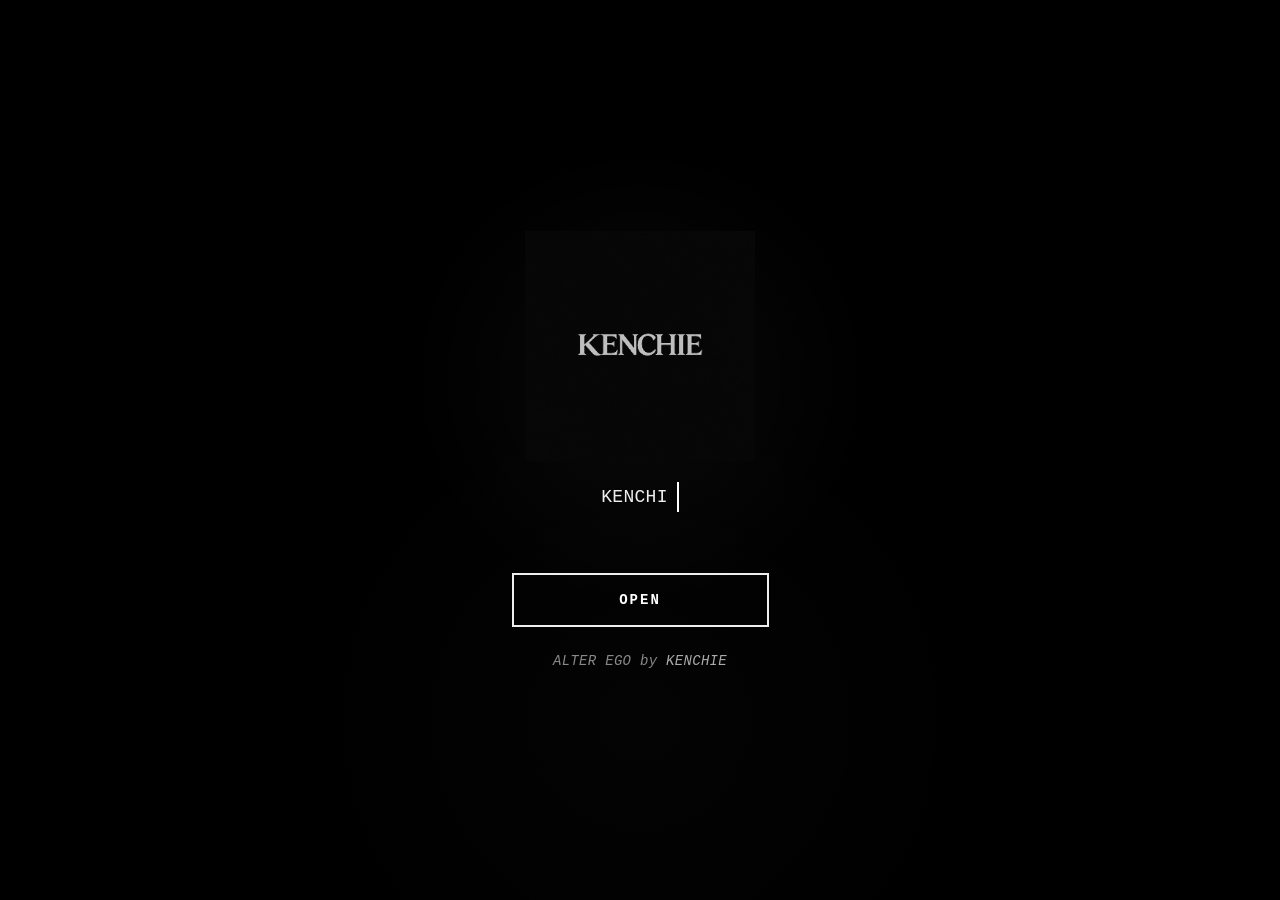
<file: index.html>
<!DOCTYPE html>
<html lang="en">
<head>
    <meta charset="UTF-8">
    <meta name="viewport" content="width=device-width, initial-scale=1.0">
    <title>KENCHIE AND FRIENDS</title>
    <link rel="stylesheet" href="style.css">
</head>
<body>

    <main class="intro">
        <div class="logo-wrap">
            <img src="BBG/LOGOKENCHIE.png" alt="COF Logo" class="logo">
        </div>

        <div class="typing-area">
            <span id="typing"></span><span class="cursor"></span>
        </div>

        <button id="proceedBtn" class="proceed">
            <span>OPEN</span>
        </button>

        <p class="credit">ALTER EGO by <span>KENCHIE</span></p>
    </main>

    <div id="transition" class="transition"></div>

    <script src="script.js"></script>
</body>
</html>
</file>
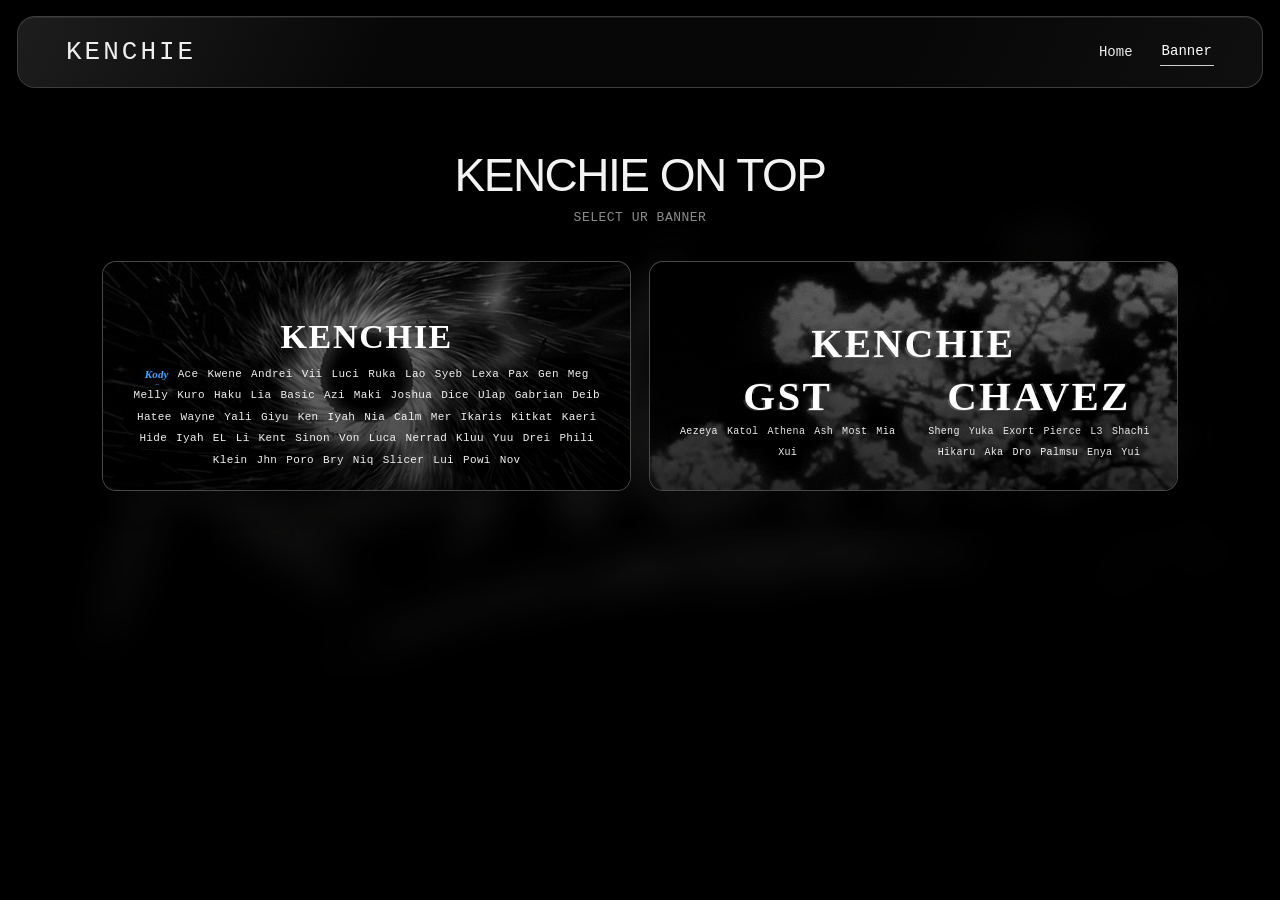
<file: banner.html>
<!DOCTYPE html>
<html lang="en">
<head>
    <meta charset="UTF-8">
    <meta name="viewport" content="width=device-width, initial-scale=1.0">
    <title>Members — KENCHIE</title>
    <link rel="stylesheet" href="banner.css">
</head>
<body>
    <div class="backdrop" aria-hidden="true"></div>
    <div class="member-backdrop" aria-hidden="true"></div>
    <div class="vignette" aria-hidden="true"></div>

    <nav class="nav">
        <a class="brand" href="home.html">KENCHIE</a>
        <div class="links">
            <a href="home.html">Home</a>
            <a class="active" href="banner.html">Banner</a>
        </div>
    </nav>

    <audio id="kenchieMusic" preload="auto" loop></audio>

    <main>
        <header class="page-heading">
            <h1>KENCHIE ON TOP</h1>
            <p>SELECT UR BANNER</p>
        </header>

        <section class="member-grid" aria-label="Members">
            <article class="member-card">
                <div class="member-thumb" aria-hidden="true"></div>
                <div class="member-bg" style="background-image:url('BACKGROUND GIF OF MEMBERS/card1.gif')"></div>
                <div class="member-overlay"></div>
                <div class="member-content">
                    <h2 class="kenchie-title" data-text="KENCHIE">KENCHIE</h2>
                    <div class="member-names" aria-label="KENCHIE members">
                        <span class="kody-name">Kody</span><span>Ace</span><span>Kwene</span><span>Andrei</span><span>Vii</span><span>Luci</span><span>Ruka</span><span>Lao</span><span>Syeb</span><span>Lexa</span><span>Pax</span><span>Gen</span><span>Meg</span><span>Melly</span><span>Kuro</span><span>Haku</span><span>Lia</span><span>Basic</span><span>Azi</span><span>Maki</span><span>Joshua</span><span>Dice</span><span>Ulap</span><span>Gabrian</span><span>Deib</span><span>Hatee</span><span>Wayne</span><span>Yali</span><span>Giyu</span><span>Ken</span><span>Iyah</span><span>Nia</span><span>Calm</span><span>Mer</span><span>Ikaris</span><span>Kitkat</span><span>Kaeri</span><span>Hide</span><span>Iyah</span><span>EL</span><span>Li</span><span>Kent</span><span>Sinon</span><span>Von</span><span>Luca</span><span>Nerrad</span><span>Kluu</span><span>Yuu</span><span>Drei</span><span>Phili</span><span>Klein</span><span>Jhn </span><span>Poro</span><span>Bry</span><span>Niq</span><span>Slicer</span><span>Lui</span><span>Powi</span><span>Nov</span>
                    </div>
                </div>
            </article>

            <article class="member-card member-card-chavez">
                <div class="member-thumb" aria-hidden="true"></div>
                <div class="member-bg" style="background-image:url('BACKGROUND GIF OF MEMBERS/card2.gif')"></div>
                <div class="member-overlay"></div>
                <div class="member-content dual-group-content">
                    <h2 class="card-two-title" data-text="KENCHIE">KENCHIE</h2>
                    <div class="group-row">
                        <div class="name-group">
                            <h3 class="group-title" data-text="GST">GST</h3>
                            <div class="member-names" aria-label="GST members">
                                <span>Aezeya</span><span>Katol</span><span>Athena</span><span>Ash</span><span>Most</span><span>Mia</span><span>Xui</span>
                            </div>
                        </div>
                        <div class="name-group chavez-group">
                            <h3 class="group-title" data-text="CHAVEZ">CHAVEZ</h3>
                            <div class="member-names" aria-label="CHAVEZ members">
                                <span>Sheng</span><span>Yuka</span><span>Exort</span><span>Pierce</span><span>L3</span><span>Shachi</span><span>Hikaru</span><span>Aka</span><span>Dro</span><span>Palmsu</span><span>Enya</span><span>Yui</span>
                            </div>
                        </div>
                    </div>
                </div>
            </article>
        </section>
    </main>

    <script>
        const memberBackdrop = document.querySelector(".member-backdrop");
        const cards = document.querySelectorAll(".member-card");

        document.addEventListener("keydown", (event) => {
            if (event.key === "Escape") {
                cards.forEach(card => card.classList.remove("open"));
                document.body.classList.remove("member-open");
                memberBackdrop.classList.remove("visible");
                const music = document.getElementById('kenchieMusic');
                music.pause();
                music.currentTime = 0;
            }
        });

        cards.forEach(card => {
            const bg = card.querySelector(".member-bg");
            const bgImage = bg ? bg.style.backgroundImage : "";

            card.addEventListener("mouseenter", () => {
                document.body.classList.add("member-open");
                memberBackdrop.style.backgroundImage = bgImage;
                memberBackdrop.classList.add("visible");
                card.classList.add("open");

                const music = document.getElementById('kenchieMusic');
                music.src = card.classList.contains('member-card-chavez') ? 'MUSICS/card2.mp3' : 'MUSICS/card1.mp3';
                music.currentTime = 0;
                music.play().catch(() => {});
            });

            card.addEventListener("mouseleave", () => {
                card.classList.remove("open");
                memberBackdrop.classList.remove("visible");
                document.body.classList.remove("member-open");
                const music = document.getElementById('kenchieMusic');
                music.pause();
                music.currentTime = 0;
            });
        });
    </script>
</body>
</html>
</file>
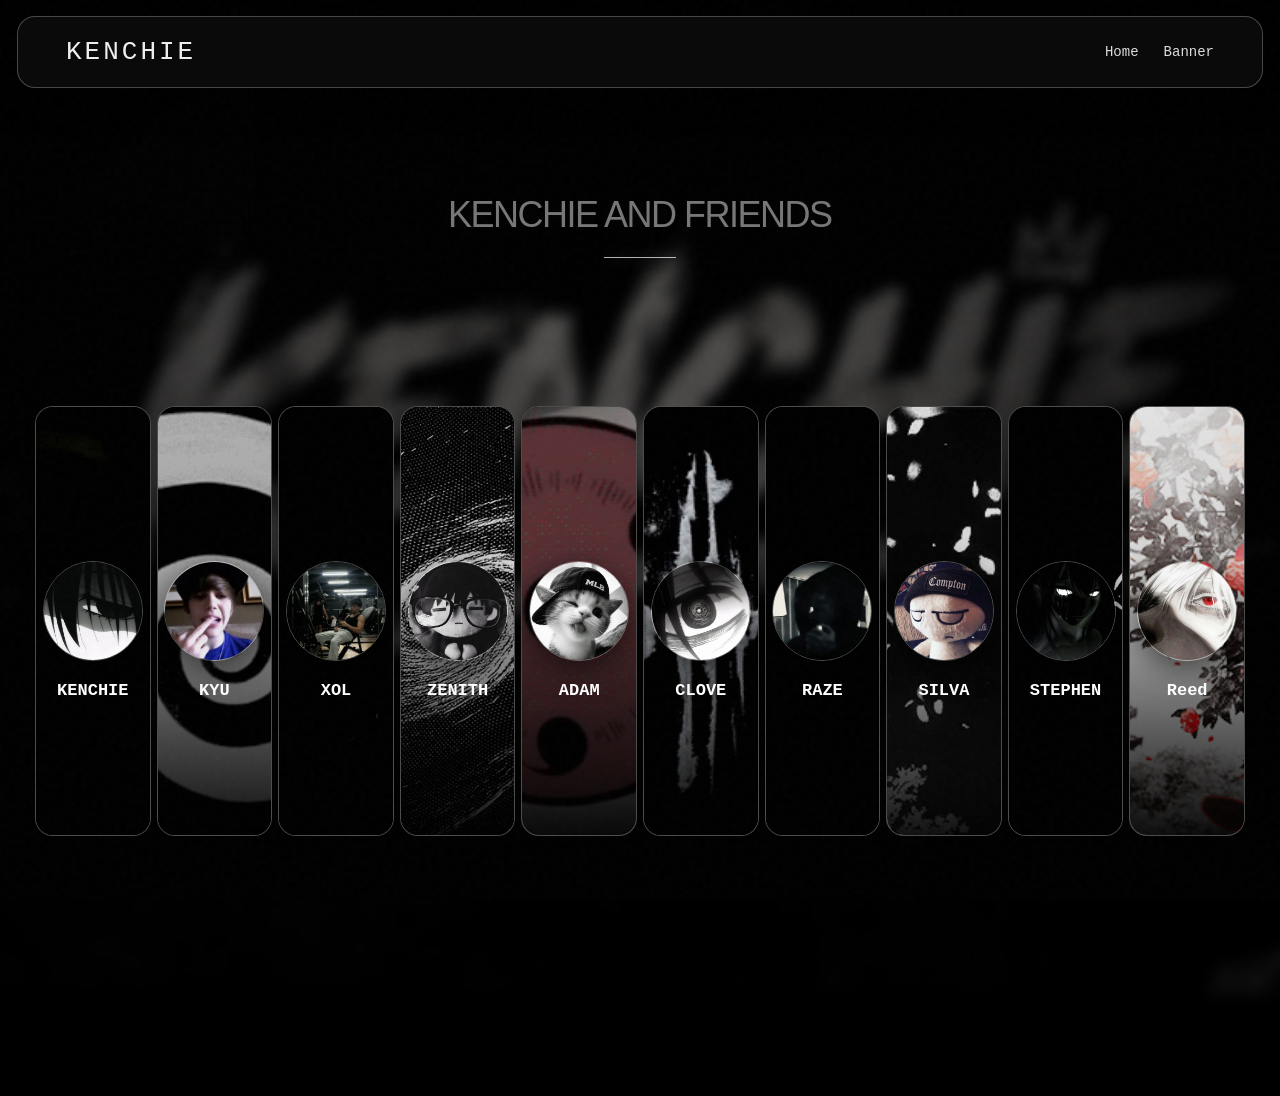
<file: home.html>
<!DOCTYPE html>
<html lang="en">
<head>
    <meta charset="UTF-8">
    <meta name="viewport" content="width=device-width, initial-scale=1.0">
    <title>KENCHIE AND FRIENDS</title>
    <link rel="stylesheet" href="home.css">
</head>
<body>
    <div class="page-photo" aria-hidden="true"></div>
    <div class="page-bg" aria-hidden="true"></div>
    <div class="bg-vignette" aria-hidden="true"></div>
    <div class="noise" aria-hidden="true"></div>

    <nav class="nav">
        <div class="brand">KENCHIE</div>
        <div class="links">
            <a href="home.html">Home</a>
            <a href="banner.html">Banner</a>
        </div>
    </nav>

    <main id="members">
        <h1>KENCHIE AND FRIENDS</h1>

        <section class="members" aria-label="COF members">
            <article class="member-card" data-member="KENCHIE" data-handle="@kenchie" data-status="No Current Activity" data-bio="Destiny of Calling" data-bg="BACKGROUND GIF OF MEMBERS/KENCHIE.GIF" data-music="MUSICS/KENCHIE_SONG.mp3">
                <div class="card-image" style="background-image:url('BACKGROUND GIF OF MEMBERS/KENCHIE.GIF')"></div>
                <div class="card-shade"></div>
                <img class="avatar" src="PFP OF MEMBERS/KENCHIE_PFP.jpg" alt="Kenchie">
                <div class="member-info"><h2>KENCHIE</h2><p>@.kn_c</p><small>No Current Activity</small></div>
                <div class="member-description">
                    <span class="description-label">DESCRIPTION</span>
                    <p>Destiny of Calling</p>
                </div>
            </article>

            <article class="member-card" data-member="KYU" data-handle="@kyu" data-status="No Current Activity" data-bio="Loves Mavie" data-bg="BACKGROUND GIF OF MEMBERS/KYU.GIF" data-music="MUSICS/KYU_SONG.mp3">
                <div class="card-image" style="background-image:url('BACKGROUND GIF OF MEMBERS/KYU.GIF')"></div>
                <div class="card-shade"></div>
                <img class="avatar" src="PFP OF MEMBERS/KYU_PFP.jpg" alt="Kyu">
                <div class="member-info"><h2>KYU</h2><p>@k1.mv</p><small>No Current Activity</small></div>
                <div class="member-description">
                    <span class="description-label">DESCRIPTION</span>
                    <p>Loves Mavie</p>
                </div>
            </article>

            <article class="member-card" data-member="XOL" data-handle="@xol" data-status="No Current Activity" data-bio="A member of the COF circle." data-bg="BACKGROUND GIF OF MEMBERS/XOL_GIF.gif" data-music="MUSICS/XOL_SONG.mp3">
                <div class="card-image" style="background-image:url('BACKGROUND GIF OF MEMBERS/XOL_GIF.gif')"></div>
                <div class="card-shade"></div>
                <img class="avatar" src="PFP OF MEMBERS/XOL_PFP.jpg" alt="Xol">
                <div class="member-info"><h2>XOL</h2><p>@xol</p><small>No Current Activity</small></div>
                <div class="member-description">
                    <span class="description-label">DESCRIPTION</span>
                    <p>Menace on society</p>
                </div>
            </article>

            <article class="member-card" data-member="ZENITH" data-handle="@zenith" data-status="No Current Activity" data-bio="pussy so tight" data-bg="BACKGROUND GIF OF MEMBERS/ZENITH_GIF.gif" data-music="MUSICS/ZENITH_SONG.mp3">
                <div class="card-image" style="background-image:url('BACKGROUND GIF OF MEMBERS/ZENITH_GIF.gif')"></div>
                <div class="card-shade"></div>
                <img class="avatar" src="PFP OF MEMBERS/ZENITH_PFP.jpg" alt="Zenith">
                <div class="member-info"><h2>ZENITH</h2><p>@zenith</p><small>No Current Activity</small></div>
                <div class="member-description">
                    <span class="description-label">DESCRIPTION</span>
                    <p>PRO PLAYER</p>
                </div>
            </article>

            <article class="member-card" data-member="ADAM" data-handle="@adam" data-status="No Current Activity" data-bio="A member of the COF circle." data-bg="BACKGROUND GIF OF MEMBERS/ADAM.GIF" data-music="MUSICS/ADAM_SONG.mp3">
                <div class="card-image" style="background-image:url('BACKGROUND GIF OF MEMBERS/ADAM.GIF')"></div>
                <div class="card-shade"></div>
                <img class="avatar" src="PFP OF MEMBERS/ADAM_PFP.jpg" alt="Adam">
                <div class="member-info"><h2>ADAM</h2><p>@adam</p><small>No Current Activity</small></div>
                <div class="member-description">
                    <span class="description-label">DESCRIPTION</span>
                    <p>Porsche GT3rs</p>
                </div>
            </article>

            <article class="member-card" data-member="CLOVE" data-handle="@clove" data-status="No Current Activity" data-bio="A member of the COF circle." data-bg="BACKGROUND GIF OF MEMBERS/CLOVE_GIF.gif" data-music="MUSICS/CLOVE_SONG.mp3">
                <div class="card-image" style="background-image:url('BACKGROUND GIF OF MEMBERS/CLOVE_GIF.gif')"></div>
                <div class="card-shade"></div>
                <img class="avatar" src="PFP OF MEMBERS/CLOVE_PFP.jpg" alt="Clove">
                <div class="member-info"><h2>CLOVE</h2><p>@clove</p><small>No Current Activity</small></div>
                <div class="member-description">
                    <span class="description-label">DESCRIPTION</span>
                    <p>x6 TOP 1 GARENA</p>
                </div>
            </article>

            <article class="member-card" data-member="RAZE" data-handle="@raze" data-status="No Current Activity" data-bio="A member of the COF circle." data-bg="BACKGROUND GIF OF MEMBERS/RAZE_GIF.gif" data-music="MUSICS/RAZE_SONG.mp3">
                <div class="card-image" style="background-image:url('BACKGROUND GIF OF MEMBERS/RAZE_GIF.gif')"></div>
                <div class="card-shade"></div>
                <img class="avatar" src="PFP OF MEMBERS/RAZE_PFP.jpg" alt="Raze">
                <div class="member-info"><h2>RAZE</h2><p>@raze</p><small>No Current Activity</small></div>
                <div class="member-description">
                    <span class="description-label">DESCRIPTION</span>
                    <p>OG POR VIDA</p>
                </div>
            </article>

            <article class="member-card" data-member="SILVA" data-handle="@silva" data-status="No Current Activity" data-bio="A member of the COF circle." data-bg="BACKGROUND GIF OF MEMBERS/SILVA.GIF" data-music="MUSICS/SILVA_SONG.mp3">
                <div class="card-image" style="background-image:url('BACKGROUND GIF OF MEMBERS/SILVA.GIF')"></div>
                <div class="card-shade"></div>
                <img class="avatar" src="PFP OF MEMBERS/SILVA_PFP.jpg" alt="Silva">
                <div class="member-info"><h2>SILVA</h2><p>@silva</p><small>No Current Activity</small></div>
                <div class="member-description">
                    <span class="description-label">DESCRIPTION</span>
                    <p>CODM PROPHECY</p>
                </div>
            </article>

            <article class="member-card" data-member="STEPHEN" data-handle="@stephen" data-status="No Current Activity" data-bio="A member of the COF circle." data-bg="BACKGROUND GIF OF MEMBERS/STEPHEN_GIF.gif" data-music="MUSICS/STEPEHEN_SONG.mp3">
                <div class="card-image" style="background-image:url('BACKGROUND GIF OF MEMBERS/STEPHEN_GIF.gif')"></div>
                <div class="card-shade"></div>
                <img class="avatar" src="PFP OF MEMBERS/STEPHEN_PFP.jpg" alt="Stephen">
                <div class="member-info"><h2>STEPHEN</h2><p>@stephen</p><small>No Current Activity</small></div>
                <div class="member-description">
                    <span class="description-label">DESCRIPTION</span>
                    <p>ROBLOX INDEPENDENT</p>
                </div>
            </article>

            <article class="member-card" data-member="Reed" data-handle="@reed" data-status="No Current Activity" data-bio="Destiny of Calling" data-bg="BACKGROUND GIF OF MEMBERS/REED_GIF.gif" data-music="MUSICS/REED_SONG.mp3">
                <div class="card-image" style="background-image:url('BACKGROUND GIF OF MEMBERS/REED_GIF.gif')"></div>
                <div class="card-shade"></div>
                <img class="avatar" src="PFP OF MEMBERS/REED_PFP.jpg" alt="Reed">
                <div class="member-info"><h2>Reed</h2><p>@reed</p><small>No Current Activity</small></div>
                <div class="member-description">
                    <span class="description-label">DESCRIPTION</span>
                    <p>GST</p>
                </div>
            </article>

        </section>
    </main>

    <script src="home.js"></script>
</body>
</html>
</file>
<file: style.css>
* {
    margin: 0;
    padding: 0;
    box-sizing: border-box;
}

html,
body {
    width: 100%;
    height: 100%;
    overflow: hidden;
}

body {
    background: #000;
    color: #fff;
    font-family: "Courier New", Courier, monospace;
}

.intro {
    width: 100%;
    height: 100vh;
    min-height: 650px;
    display: flex;
    flex-direction: column;
    align-items: center;
    justify-content: center;
    position: relative;
    isolation: isolate;
    overflow: hidden;
    background: #000;
}

.intro::before {
    content: "";
    position: absolute;
    inset: 0;
    background:
        radial-gradient(circle at 50% 42%, rgba(255,255,255,.035), transparent 28%),
        radial-gradient(circle at 50% 80%, rgba(255,255,255,.015), transparent 35%);
    pointer-events: none;
    z-index: -1;
}

.logo-wrap {
    width: 260px;
    height: 230px;
    display: flex;
    align-items: center;
    justify-content: center;
    margin-bottom: 12px;
}

.logo {
    max-width: 100%;
    max-height: 100%;
    object-fit: contain;
    filter: grayscale(100%);
    transition: transform .5s ease, filter .5s ease;
}

.logo:hover {
    transform: scale(1.025);
    filter: grayscale(0%);
}

.typing-area {
    height: 48px;
    display: flex;
    align-items: center;
    justify-content: center;
    font-size: 18px;
    letter-spacing: .3px;
    color: #eee;
}

.cursor {
    width: 2px;
    height: 30px;
    margin-left: 9px;
    background: #fff;
    animation: blink .75s steps(1) infinite;
}

@keyframes blink {
    50% {
        opacity: 0;
    }
}

.proceed {
    margin-top: 52px;
    width: 257px;
    height: 54px;
    border: 2px solid #eee;
    background: transparent;
    color: #fff;
    font-family: "Courier New", Courier, monospace;
    font-size: 14px;
    font-weight: 700;
    letter-spacing: 2px;
    cursor: pointer;
    position: relative;
    overflow: hidden;
    transition: color .3s ease, transform .2s ease;
}

.proceed::before {
    content: "";
    position: absolute;
    inset: 0;
    background: #fff;
    transform: translateY(100%);
    transition: transform .3s ease;
    z-index: -1;
}

.proceed:hover {
    color: #000;
}

.proceed:hover::before {
    transform: translateY(0);
}

.proceed:active {
    transform: scale(.97);
}

.credit {
    margin-top: 26px;
    color: #888;
    font-size: 14px;
    font-style: italic;
    letter-spacing: .3px;
}

.credit span {
    color: #aaa;
}

.transition {
    position: fixed;
    inset: 0;
    background: #000;
    z-index: 100;
    pointer-events: none;
    transform: translateY(100%);
    transition: transform .65s cubic-bezier(.77,0,.18,1);
}

.transition.active {
    transform: translateY(0);
}

@media (max-height: 700px) {
    .logo-wrap {
        width: 220px;
        height: 190px;
    }

    .proceed {
        margin-top: 30px;
    }
}
</file>
<file: banner.css>
* { box-sizing: border-box; margin: 0; padding: 0; }

html, body {
    min-height: 100%;
    background: #050505;
    color: #f3f3f3;
    font-family: "Courier New", monospace;
}

body {
    min-height: 100vh;
    overflow-x: hidden;
    position: relative;
}

.backdrop {
    position: fixed;
    inset: -5%;
    z-index: 0;
    background: url("BACKGROUNDKENCHIE.jpg") center / cover no-repeat;
    filter: blur(16px) brightness(.22) saturate(.55);
    transform: scale(1.08);
}

.member-backdrop {
    position: fixed;
    inset: 0;
    z-index: 1;
    pointer-events: none;
    opacity: 0;
    background-position: center;
    background-size: cover;
    background-repeat: no-repeat;
    filter: brightness(.45) saturate(.8);
    transform: scale(1.025);
    transition: opacity .55s cubic-bezier(.22,.61,.36,1), transform .8s cubic-bezier(.22,.61,.36,1), filter .7s ease;
}

.member-backdrop::after {
    content: "";
    position: absolute;
    inset: 0;
    background: linear-gradient(180deg, rgba(0,0,0,.38), rgba(0,0,0,.58));
}

.member-backdrop.visible {
    opacity: 1;
    transform: scale(1);
    filter: brightness(.5) saturate(.86);
}

.vignette {
    position: fixed;
    inset: 0;
    z-index: 2;
    pointer-events: none;
    background: radial-gradient(circle at center, rgba(0,0,0,.10), rgba(0,0,0,.72) 86%);
    transition: opacity .45s ease;
}

body.member-open .backdrop {
    opacity: 0;
    transition: opacity .45s ease;
}

body.member-open .vignette {
    background: radial-gradient(circle at center, rgba(0,0,0,.05), rgba(0,0,0,.58) 88%);
}

.nav {
    position: fixed;
    z-index: 1100;
    top: 16px;
    left: 17px;
    right: 17px;
    height: 72px;
    padding: 0 48px;
    display: flex;
    align-items: center;
    justify-content: space-between;
    border: 1px solid rgba(255,255,255,.22);
    border-radius: 18px;
    background: rgba(16,16,16,.48);
    backdrop-filter: blur(18px) saturate(125%);
    -webkit-backdrop-filter: blur(18px) saturate(125%);
    box-shadow: inset 0 1px 0 rgba(255,255,255,.08), 0 12px 38px rgba(0,0,0,.38);
}

.nav::after {
    content: "";
    position: absolute;
    inset: 0;
    border-radius: inherit;
    pointer-events: none;
    background: linear-gradient(115deg, rgba(255,255,255,.09), transparent 30%, transparent 70%, rgba(255,255,255,.035));
}

.brand, .links a { color: #eee; text-decoration: none; }
.brand { font-size: 26px; letter-spacing: 3px; position: relative; z-index: 1; }
.links { display: flex; gap: 25px; position: relative; z-index: 1; }
.links a {
    position: relative;
    font-size: 14px;
    padding: 10px 2px;
    transition: color .25s ease, transform .25s ease, opacity .25s ease;
}
.links a::after {
    content: "";
    position: absolute;
    left: 0;
    right: 0;
    bottom: 3px;
    height: 1px;
    transform: scaleX(0);
    transform-origin: center;
    background: rgba(255,255,255,.8);
    transition: transform .25s ease;
}
.links a:hover, .links a.active { color: #fff; transform: translateY(-1px); }
.links a:hover::after, .links a.active::after { transform: scaleX(1); }


/* KENCHIE opened-card content */
.member-content {
    position: absolute;
    left: 28px;
    right: 28px;
    bottom: 22px;
    z-index: 5;
    text-align: center;
}

.kenchie-title {
    color: #fff;
    font-family: Georgia, "Times New Roman", serif;
    font-size: 34px;
    font-weight: 800;
    letter-spacing: .05em;
    line-height: 1;
    text-shadow: 0 5px 22px rgba(0,0,0,.85);
}

.member-names {
    display: flex;
    flex-wrap: wrap;
    justify-content: center;
    align-items: center;
    gap: 5px 9px;
    margin-top: 12px;
    color: rgba(255,255,255,.94);
    font-size: 11px;
    line-height: 1.5;
    letter-spacing: .03em;
    text-shadow: 0 2px 14px rgba(0,0,0,.95);
}

.member-names span {
    white-space: nowrap;
}

/* Banner 1: highlight KODY in blue. */
.kody-name {
    position: relative;
    display: inline-block;
    color: #4da3ff;
    font-family: Georgia, "Times New Roman", serif;
    font-weight: 700;
    font-style: italic;
    letter-spacing: .015em;
    text-shadow: 0 0 8px rgba(45,145,255,.30), 0 2px 10px rgba(0,0,0,.9);
    transition: transform .35s cubic-bezier(.2,.8,.2,1), color .35s ease, text-shadow .35s ease;
}

/* Subtle premium shine — smooth and casual, not typewriter-like. */
.kody-name::after {
    content: "";
    position: absolute;
    left: 8%;
    right: 8%;
    bottom: -3px;
    height: 1px;
    background: linear-gradient(90deg, transparent, rgba(77,163,255,.9), transparent);
    transform: scaleX(.35);
    opacity: .55;
    transition: transform .4s cubic-bezier(.2,.8,.2,1), opacity .4s ease;
}

.member-card:hover .kody-name {
    color: #72b8ff;
    transform: translateY(-1px);
    text-shadow: 0 0 12px rgba(45,145,255,.45), 0 3px 14px rgba(0,0,0,.95);
}

.member-card:hover .kody-name::after {
    transform: scaleX(1);
    opacity: .9;
}

@media (prefers-reduced-motion: no-preference) {
    .kody-name {
        animation: kody-float 3.8s ease-in-out infinite;
    }

    @keyframes kody-float {
        0%, 100% { transform: translateY(0); }
        50% { transform: translateY(-1px); }
    }
}

.member-card.open .kody-name {
    color: #69b3ff;
    text-shadow: 0 0 14px rgba(45,145,255,.48), 0 4px 18px rgba(0,0,0,.96);
}

.member-card.open .kody-name::after {
    transform: scaleX(1);
    opacity: .85;
}

.member-name {
    position: absolute;
    left: 50%;
    bottom: 22px;
    transform: translateX(-50%);
    z-index: 5;
    color: #fff;
    font-family: Georgia, "Times New Roman", serif;
    font-size: 34px;
    font-weight: 800;
    letter-spacing: .05em;
    text-shadow: 0 5px 22px rgba(0,0,0,.85);
}

.member-overlay {
    position: absolute;
    inset: 0;
    z-index: 2;
    background: linear-gradient(to bottom, rgba(0,0,0,.04), rgba(0,0,0,.58));
    pointer-events: none;
}


#kenchieMusic {
    display: none;
}

main {
    position: relative;
    z-index: 5;
    width: min(1120px, calc(100% - 44px));
    margin: 0 auto;
    padding: 148px 0 80px;
}

.page-heading {
    text-align: center;
    margin-bottom: 36px;
}
.page-heading h1 {
    font-family: Arial, sans-serif;
    font-size: clamp(30px, 4vw, 46px);
    font-weight: 500;
    letter-spacing: -1.5px;
    margin-bottom: 8px;
}
.page-heading p {
    color: rgba(255,255,255,.55);
    font-size: 13px;
    letter-spacing: .5px;
}

.member-grid {
    display: grid;
    grid-template-columns: repeat(2, minmax(0, 1fr));
    gap: 18px;
    align-items: center;
}

.member-card {
    position: relative;
    height: 260px;
    overflow: hidden;
    border: 1px solid rgba(255,255,255,.26);
    border-radius: 14px;
    background: #0a0a0a;
    box-shadow: 0 10px 28px rgba(0,0,0,.3), inset 0 1px 0 rgba(255,255,255,.07);
    isolation: isolate;
    transition: transform .45s cubic-bezier(.2,.8,.2,1), border-color .3s ease, box-shadow .45s ease, opacity .3s ease;
}

/* Hovering a member opens a smaller, smoother focused profile view. */
.member-card {
    transition:
        top .75s cubic-bezier(.16,1,.3,1),
        left .75s cubic-bezier(.16,1,.3,1),
        width .75s cubic-bezier(.16,1,.3,1),
        height .75s cubic-bezier(.16,1,.3,1),
        border-radius .65s cubic-bezier(.16,1,.3,1),
        border-color .5s ease,
        box-shadow .75s cubic-bezier(.16,1,.3,1),
        opacity .55s ease;
}

.member-bg {
    background-size: cover;
    background-position: center;
    transition: opacity .55s cubic-bezier(.22,.61,.36,1), transform .8s cubic-bezier(.22,.61,.36,1);
}

.member-thumb {
    position: absolute;
    inset: 0;
    z-index: 0;
    background-position: center;
    background-size: cover;
    background-repeat: no-repeat;
    filter: brightness(.62) saturate(.85);
    transition: opacity .45s cubic-bezier(.22,.61,.36,1), transform .65s cubic-bezier(.22,.61,.36,1);
}

/* Each card uses its own animated GIF as its thumbnail. */
.member-card:not(.member-card-chavez) .member-thumb {
    background-image: url("BACKGROUND GIF OF MEMBERS/card1.gif");
}

.member-card.member-card-chavez .member-thumb {
    background-image: url("BACKGROUND GIF OF MEMBERS/card2.gif");
}

.member-card.open .member-thumb {
    opacity: 0;
    transform: scale(1.04);
}

.member-card.open {
    position: fixed;
    z-index: 1000;
    top: 86px;
    left: 4vw;
    width: 92vw;
    height: calc(100vh - 104px);
    transform: none;
    border: 1px solid rgba(255,255,255,.28);
    border-radius: 18px;
    background: #000;
    box-shadow: 0 24px 80px rgba(0,0,0,.65), inset 0 1px 0 rgba(255,255,255,.08);
    will-change: top, left, width, height, border-radius;
    backdrop-filter: none;
    -webkit-backdrop-filter: none;
}

.member-card.open::after {
    content: "";
    position: absolute;
    inset: 0;
    z-index: 3;
    pointer-events: none;
    border-radius: inherit;
    background: linear-gradient(to bottom, rgba(0,0,0,.18), rgba(0,0,0,.03) 35%, rgba(0,0,0,.46));
}

.member-card.open .member-bg {
    position: absolute;
    inset: 0;
    width: 100%;
    height: 100%;
    opacity: 1;
    transform: scale(1);
    background-size: cover;
    background-position: center;
    filter: brightness(.62) saturate(.92);
    transition: opacity .55s cubic-bezier(.22,.61,.36,1), transform .9s cubic-bezier(.22,.61,.36,1), filter .6s ease;
}

.member-card.open .member-overlay {
    opacity: 0;
}


/* Open view: names first, large and spread across the top. */
.member-card.open .member-content {
    left: 5vw;
    right: 5vw;
    top: 118px;
    bottom: auto;
    transform: none;
    display: flex;
    flex-direction: column;
    align-items: center;
    text-align: center;
    gap: 26px;
    z-index: 8;
    color: #fff;
    opacity: 1;
}

.member-card.open .member-names {
    order: 1;
    max-width: 1200px;
    width: 100%;
    font-size: clamp(17px, 1.55vw, 25px);
    line-height: 1.75;
    letter-spacing: .04em;
    gap: 10px 22px;
    justify-content: center;
    text-shadow: 0 2px 16px rgba(0,0,0,.95);
    opacity: 1;
    position: relative;
    z-index: 9;
}

.member-card.open .kenchie-title {
    order: 2;
    font-size: clamp(58px, 8vw, 124px);
    letter-spacing: .055em;
    margin-top: 18vh;
    text-shadow: 0 8px 35px rgba(0,0,0,.95);
    opacity: 1;
    position: relative;
    z-index: 9;
}

.member-card.open .member-content::before {
    content: "";
    position: absolute;
    top: -35px;
    left: 50%;
    width: min(900px, 78vw);
    height: 1px;
    transform: translateX(-50%);
    background: linear-gradient(90deg, transparent, rgba(255,255,255,.4), transparent);
    opacity: .7;
}

body.member-open .backdrop {
    opacity: 0;
}

body.member-open .member-backdrop {
    opacity: 0;
}

@media (max-width: 700px) {
    .member-card.open {
        top: 86px;
        left: 12px;
        width: calc(100vw - 24px);
        height: calc(100vh - 98px);
        border-radius: 15px;
    }
    .member-card.open .member-content {
        left: 18px;
        right: 18px;
        top: 90px;
        gap: 16px;
    }
    .member-card.open .member-names {
        font-size: 14px;
        line-height: 1.65;
        gap: 7px 11px;
    }
    .member-card.open .kenchie-title {
        font-size: clamp(42px, 13vw, 70px);
        margin-top: 12vh;
    }
}

@media (max-width: 700px) {
    .nav { padding: 0 22px; }
    .brand { font-size: 20px; }
    .links { gap: 14px; }
    .links a { font-size: 12px; }
    main { width: min(100% - 24px, 560px); padding-top: 126px; }
    .member-grid { grid-template-columns: 1fr; }
    .member-card { height: 220px; }
    .member-content { left: 16px; right: 16px; bottom: 18px; }
    .kenchie-title { font-size: 34px; }
    .member-names { font-size: 10px; gap: 5px 7px; }
    .member-card.open {
        inset: 0;
        border-radius: 0;
    }
}


/* Second card: KENCHIE centered on top, with smaller GST / CHAVEZ groups aligned underneath. */
.member-card-chavez .member-content {
    left: 26px;
    right: 26px;
    bottom: 30px;
}

.member-card-chavez .dual-group-content {
    display: flex;
    flex-direction: column;
    align-items: center;
    gap: 14px;
}

.card-two-title {
    color: #fff;
    font-family: Georgia, "Times New Roman", serif;
    font-size: 40px;
    font-weight: 800;
    letter-spacing: .055em;
    line-height: .95;
    text-shadow: 0 6px 26px rgba(0,0,0,.9);
    position: relative;
    display: inline-block;
}

.card-two-title::before,
.card-two-title::after,
.group-title::before,
.group-title::after {
    content: attr(data-text);
    position: absolute;
    inset: 0;
    pointer-events: none;
    opacity: .16;
    overflow: hidden;
}

.card-two-title::before,
.group-title::before {
    transform: translate(2px, -1px);
    clip-path: inset(0 0 55% 0);
}

.card-two-title::after,
.group-title::after {
    transform: translate(-2px, 1px);
    clip-path: inset(55% 0 0 0);
}

.group-row {
    width: 100%;
    display: grid;
    grid-template-columns: 1fr 1fr;
    align-items: start;
    gap: 28px;
}

.member-card-chavez .name-group {
    min-width: 0;
    text-align: center;
}

.group-title {
    color: #fff;
    font-family: Georgia, "Times New Roman", serif;
    font-size: clamp(28px, 3.2vw, 48px);
    font-weight: 800;
    letter-spacing: .055em;
    line-height: .95;
    text-shadow: 0 6px 26px rgba(0,0,0,.9);
    position: relative;
    display: inline-block;
}

.member-card-chavez .member-names {
    margin-top: 8px;
    font-size: 10px;
    line-height: 1.55;
    gap: 5px 9px;
}

.member-card-chavez.open .dual-group-content {
    position: absolute;
    top: 70px;
    bottom: auto;
    left: 5vw;
    right: 5vw;
    width: auto;
    display: flex;
    flex-direction: column;
    align-items: center;
    gap: 32px;
    z-index: 9;
    text-align: center;
}

.member-card-chavez.open .card-two-title {
    font-size: clamp(58px, 7.5vw, 116px);
    letter-spacing: .06em;
    line-height: .9;
    text-shadow: 0 8px 34px rgba(0,0,0,.96);
}

.member-card-chavez.open .group-row {
    width: min(980px, 88vw);
    display: grid;
    grid-template-columns: 1fr 1fr;
    gap: clamp(30px, 7vw, 110px);
    align-items: start;
}

.member-card-chavez.open .group-title {
    font-size: clamp(34px, 4vw, 62px);
    letter-spacing: .055em;
    text-shadow: 0 7px 28px rgba(0,0,0,.96);
}

.member-card-chavez.open .member-names {
    margin-top: 10px;
    gap: 8px 16px;
    font-size: clamp(13px, 1.15vw, 18px);
    line-height: 1.65;
    max-width: 100%;
}

.member-card-chavez.open .member-bg {
    filter: brightness(.56) saturate(.88);
}

@media (max-width: 700px) {
    .member-card-chavez .dual-group-content { left: 16px; right: 16px; gap: 10px; }
    .card-two-title { font-size: 32px; }
    .group-row { gap: 10px; }
    .member-card-chavez .group-title { font-size: 30px; }
    .member-card-chavez.open .dual-group-content {
        top: 62px;
        left: 5%;
        right: 5%;
        gap: 22px;
    }
    .member-card-chavez.open .card-two-title { font-size: 50px; }
    .member-card-chavez.open .group-row { width: 92vw; gap: 12px; }
    .member-card-chavez.open .group-title { font-size: 32px; }
    .member-card-chavez.open .member-names { font-size: 11px; gap: 5px 8px; }
}

@media (prefers-reduced-motion: no-preference) {
    .member-card, .member-bg, .member-thumb, .member-backdrop {
        backface-visibility: hidden;
        -webkit-font-smoothing: antialiased;
    }
}

/* Final member-banner alignment */
.member-card:not(.member-card-chavez).open .member-content {
    top: 62px;
    bottom: auto;
    gap: 18px;
}

.member-card:not(.member-card-chavez).open .kenchie-title {
    order: 1;
    margin-top: 0;
    font-size: clamp(64px, 8vw, 126px);
}

.member-card:not(.member-card-chavez).open .member-names {
    order: 2;
    margin-top: 0;
    max-width: min(1180px, 90vw);
}

/* Card 2: KENCHIE top, GST below it, CHAVEZ below GST — no side-by-side layout. */
.member-card-chavez.open .dual-group-content {
    top: 58px;
    gap: 18px;
}

.member-card-chavez.open .card-two-title {
    font-size: clamp(62px, 7.5vw, 118px);
    margin: 0;
}

.member-card-chavez.open .group-row {
    width: min(820px, 82vw);
    display: flex;
    flex-direction: column;
    align-items: center;
    gap: 24px;
}

.member-card-chavez.open .name-group {
    width: 100%;
    text-align: center;
}

.member-card-chavez.open .group-title {
    font-size: clamp(25px, 2.7vw, 40px);
    margin: 0;
}

.member-card-chavez.open .member-names {
    margin-top: 6px;
    font-size: clamp(11px, .95vw, 15px);
    line-height: 1.5;
    gap: 6px 12px;
}

@media (max-width: 700px) {
    .member-card:not(.member-card-chavez).open .member-content {
        top: 70px;
    }
    .member-card:not(.member-card-chavez).open .kenchie-title {
        font-size: clamp(48px, 14vw, 78px);
    }
    .member-card-chavez.open .dual-group-content {
        top: 58px;
        gap: 16px;
    }
    .member-card-chavez.open .card-two-title {
        font-size: clamp(46px, 13vw, 70px);
    }
    .member-card-chavez.open .group-row {
        width: 88vw;
        gap: 18px;
    }
    .member-card-chavez.open .group-title {
        font-size: 27px;
    }
}

/* Final tweak: slightly larger Card 2 member names */
.member-card-chavez.open .member-names {
    font-size: clamp(13px, 1.15vw, 18px);
    line-height: 1.55;
}

/* Final Card 2 spacing + larger names */
.member-card-chavez.open .dual-group-content {
    top: 48px;
    gap: 30px;
}

.member-card-chavez.open .card-two-title {
    font-size: clamp(70px, 8vw, 128px);
    margin: 0 0 8px;
}

.member-card-chavez.open .group-row {
    gap: 38px;
}

.member-card-chavez.open .group-title {
    font-size: clamp(28px, 3vw, 44px);
    margin: 0 0 10px;
}

.member-card-chavez.open .member-names {
    margin-top: 0;
    font-size: clamp(15px, 1.35vw, 21px);
    line-height: 1.65;
    gap: 8px 14px;
}

@media (max-width: 700px) {
    .member-card-chavez.open .dual-group-content {
        top: 48px;
        gap: 24px;
    }
    .member-card-chavez.open .card-two-title {
        font-size: clamp(52px, 15vw, 78px);
        margin-bottom: 4px;
    }
    .member-card-chavez.open .group-row {
        gap: 28px;
    }
    .member-card-chavez.open .group-title {
        font-size: 30px;
        margin-bottom: 8px;
    }
    .member-card-chavez.open .member-names {
        font-size: clamp(14px, 4vw, 18px);
    }
}

/* Final tweak: smaller GST / CHAVEZ headings only */
.member-card-chavez.open .group-title {
    font-size: clamp(22px, 2.2vw, 32px);
}

@media (max-width: 700px) {
    .member-card-chavez.open .group-title {
        font-size: 24px;
    }
}

/* Final size tweak: make the two closed member cards a little smaller. */
.member-grid {
    width: min(96%, 1080px);
    margin-left: auto;
    margin-right: auto;
}

.member-card {
    height: 230px;
}

@media (max-width: 700px) {
    .member-grid {
        width: 100%;
    }
    .member-card {
        height: 200px;
    }
}

/* Final open-card size tweak: make both expanded cards a little smaller. */
@media (min-width: 701px) {
    .member-card.open {
        top: 95px;
        left: 7vw;
        width: 86vw;
        height: calc(100vh - 115px);
    }
}

@media (max-width: 700px) {
    .member-card.open {
        top: 90px;
        left: 20px;
        width: calc(100vw - 40px);
        height: calc(100vh - 110px);
        border-radius: 15px;
    }
}
</file>
<file: home.css>
* {
    box-sizing: border-box;
    margin: 0;
    padding: 0;
}

html,
body {
    width: 100%;
    min-height: 100%;
    background: #000;
    color: #eee;
    font-family: "Courier New", monospace;
}

body {
    overflow-x: hidden;
    position: relative;
}

/* ---------- BACKGROUND ---------- */

.page-photo,
.page-bg,
.bg-vignette,
.noise {
    position: fixed;
    inset: 0;
    pointer-events: none;
}

.page-photo {
    z-index: 0;
    background: url("BACKGROUNDKENCHIE.jpg") center / cover no-repeat;
    filter: blur(3px) brightness(.42) saturate(.72);
    transform: scale(1.04);
}

.page-bg {
    z-index: 1;
    inset: -6%;
    background: transparent center / cover no-repeat;
    filter: blur(7px) brightness(.5) saturate(.72);
    transform: scale(1.08);
    transition:
        background-image .7s ease,
        filter .7s ease,
        transform 1s cubic-bezier(.22, 1, .36, 1);
}

.bg-vignette {
    z-index: 2;
    background:
        radial-gradient(
            ellipse at center,
            rgba(0, 0, 0, .03) 10%,
            rgba(0, 0, 0, .45) 72%,
            #000 100%
        );
}

.noise {
    z-index: 30;
    opacity: .025;
    background-image: url("data:image/svg+xml,%3Csvg viewBox='0 0 180 180' xmlns='http://www.w3.org/2000/svg'%3E%3Cfilter id='n'%3E%3CfeTurbulence type='fractalNoise' baseFrequency='.9' numOctaves='4' stitchTiles='stitch'/%3E%3C/filter%3E%3Crect width='100%25' height='100%25' filter='url(%23n)' opacity='.8'/%3E%3C/svg%3E");
}

.page-photo,
.page-bg,
.bg-vignette,
.noise {
    will-change: transform;
}

main {
    position: relative;
    z-index: 10;
}

/* ---------- NAV ---------- */

.nav {
    position: fixed;
    z-index: 40;
    top: 16px;
    left: 17px;
    right: 17px;
    height: 72px;
    padding: 0 48px;
    display: flex;
    align-items: center;
    justify-content: space-between;
    border: 1px solid rgba(255, 255, 255, .25);
    border-radius: 18px;
    background: rgba(14, 14, 14, .72);
    backdrop-filter: blur(15px);
    -webkit-backdrop-filter: blur(15px);
    box-shadow: 0 10px 35px rgba(0, 0, 0, .35);
}

.brand {
    font-size: 26px;
    letter-spacing: 3px;
}

.links {
    display: flex;
    gap: 25px;
}

.links a {
    color: #ddd;
    text-decoration: none;
    font-size: 14px;
    transition:
        color .3s ease,
        opacity .3s ease,
        transform .3s ease;
}

.links a:hover {
    color: #fff;
    opacity: .65;
    transform: translateY(-1px);
}

/* ---------- PAGE ---------- */

main {
    min-height: 100vh;
    padding-top: 194px;
    padding-bottom: 170px;
}

h1 {
    display: block;
    text-align: center;
    color: #777;
    font-family: Arial, sans-serif;
    font-weight: 500;
    font-size: 36px;
    letter-spacing: -1.5px;
    margin: 0 0 170px;
    text-shadow: 0 0 16px rgba(255, 255, 255, .05);
}

.members {
    width: min(1500px, calc(100% - 70px));
    margin: 0 auto;
    display: flex;
    justify-content: center;
    align-items: stretch;
    gap: 6px;
    min-height: 520px;
}

/* ---------- CARD ---------- */

.member-card {
    position: relative;
    height: 430px;
    flex: 1 1 0;
    min-width: 105px;
    overflow: hidden;
    border: 1px solid rgba(255, 255, 255, .27);
    border-radius: 18px;
    background: #090909;
    cursor: pointer;
    isolation: isolate;

    transition:
        flex-grow .7s cubic-bezier(.16, 1, .3, 1),
        flex-basis .7s cubic-bezier(.16, 1, .3, 1),
        height .7s cubic-bezier(.16, 1, .3, 1),
        transform .55s cubic-bezier(.16, 1, .3, 1),
        filter .55s ease,
        opacity .55s ease,
        border-color .45s ease,
        box-shadow .55s ease;
}

.member-card:hover {
    flex: 0 0 430px;
    height: 520px;
    z-index: 10;
    transform: translateY(-7px);
    filter: brightness(1.05);
    border-color: rgba(255, 255, 255, .46);
    box-shadow:
        0 0 0 1px rgba(255, 255, 255, .08),
        0 28px 80px rgba(0, 0, 0, .68);
}

.members:hover .member-card:not(:hover) {
    opacity: .72;
    filter: brightness(.78);
    transform: scale(.985);
}

/* ---------- CARD IMAGE ---------- */

.card-image {
    position: absolute;
    inset: 0;
    z-index: -2;
    background-position: center;
    background-size: cover;
    background-repeat: no-repeat;
    opacity: .92;

    transition:
        inset .7s cubic-bezier(.16, 1, .3, 1),
        height .7s cubic-bezier(.16, 1, .3, 1),
        opacity .5s ease,
        transform 1s cubic-bezier(.16, 1, .3, 1),
        filter .7s ease;
}

.member-card:hover .card-image {
    inset: 0 0 auto 0;
    height: 155px;
    opacity: 1;
    transform: scale(1.02);
    filter: none;
}

.card-shade {
    position: absolute;
    inset: 0;
    z-index: -1;
    background:
        linear-gradient(
            to bottom,
            rgba(0, 0, 0, .03) 0%,
            rgba(0, 0, 0, .08) 38%,
            rgba(0, 0, 0, .92) 100%
        );
    transition:
        background .7s cubic-bezier(.16, 1, .3, 1);
}

.member-card:hover .card-shade {
    background:
        linear-gradient(
            to bottom,
            rgba(0, 0, 0, .04) 0,
            rgba(21, 21, 21, .90) 155px,
            #151515 155px,
            #151515 100%
        );
}

/* ---------- AVATAR ---------- */

.avatar {
    position: absolute;
    z-index: 4;
    left: 50%;
    bottom: 174px;
    transform: translateX(-50%);
    width: 100px;
    height: 100px;
    object-fit: cover;
    border-radius: 50%;
    border: 1px solid rgba(255, 255, 255, .3);
    box-shadow: 0 7px 32px rgba(0, 0, 0, .6);

    transition:
        width .65s cubic-bezier(.16, 1, .3, 1),
        height .65s cubic-bezier(.16, 1, .3, 1),
        top .65s cubic-bezier(.16, 1, .3, 1),
        bottom .65s cubic-bezier(.16, 1, .3, 1),
        transform .65s cubic-bezier(.16, 1, .3, 1),
        box-shadow .45s ease;
}

.member-card:hover .avatar {
    top: 84px;
    bottom: auto;
    width: 112px;
    height: 112px;
    box-shadow:
        0 10px 38px rgba(0, 0, 0, .68),
        0 0 0 5px rgba(255, 255, 255, .025);
}

/* ---------- STATUS ---------- */

.status {
    position: absolute;
    z-index: 5;
    left: calc(50% + 39px);
    bottom: 172px;
    width: 16px;
    height: 16px;
    border: 2px solid #111;
    border-radius: 50%;
    transition:
        top .65s cubic-bezier(.16, 1, .3, 1),
        bottom .65s cubic-bezier(.16, 1, .3, 1),
        left .65s cubic-bezier(.16, 1, .3, 1);
}

.member-card:hover .status {
    top: 114px;
    bottom: auto;
}

.red {
    background: #ff4141;
}

.gray {
    background: #929292;
}

.yellow {
    background: #f0bd2f;
}

/* ---------- MEMBER INFO ---------- */

.member-info {
    position: absolute;
    z-index: 5;
    left: 0;
    right: 0;
    bottom: 115px;
    text-align: center;

    transition:
        top .65s cubic-bezier(.16, 1, .3, 1),
        bottom .65s cubic-bezier(.16, 1, .3, 1),
        transform .65s cubic-bezier(.16, 1, .3, 1);
}

.member-info h2 {
    font-size: 17px;
    color: #fff;
    line-height: 1.2;
    white-space: nowrap;
    transition:
        font-size .55s cubic-bezier(.16, 1, .3, 1),
        letter-spacing .55s ease;
}

.member-info p {
    font-size: 13px;
    font-style: italic;
    color: #aaa;
    margin-top: 4px;
    opacity: 0;
    transition:
        opacity .35s ease .08s,
        transform .45s cubic-bezier(.16, 1, .3, 1);
    transform: translateY(5px);
}

.member-info small {
    display: none;
}

/* Expanded information position */
.member-card:hover .member-info {
    top: 238px;
    bottom: auto;
}

.member-card:hover .member-info h2 {
    font-size: 24px;
    letter-spacing: .2px;
}

.member-card:hover .member-info p {
    opacity: 1;
    transform: translateY(0);
}

/* ---------- DESCRIPTION ---------- */

.member-description {
    position: absolute;
    z-index: 6;
    left: 22px;
    right: 22px;
    bottom: 22px;
    padding-top: 15px;
    border-top: 1px solid rgba(255, 255, 255, .14);

    opacity: 0;
    transform: translateY(18px);
    filter: blur(4px);
    pointer-events: none;

    transition:
        opacity .55s ease .08s,
        transform .65s cubic-bezier(.16, 1, .3, 1) .04s,
        filter .55s ease .08s;
}

.member-card:hover .member-description {
    opacity: 1;
    transform: translateY(0);
    filter: blur(0);
}

.description-label {
    display: block;
    margin-bottom: 8px;
    color: #777;
    font-size: 9px;
    letter-spacing: 2px;
}

.member-description p {
    color: #ddd;
    font-size: 12px;
    line-height: 1.65;
}

/* ---------- MOBILE ---------- */

@media (max-width: 1250px) {
    .members {
        overflow-x: auto;
        justify-content: flex-start;
        align-items: center;
        padding: 0 0 80px;
        scrollbar-width: thin;
    }

    .member-card {
        flex: 0 0 130px;
        min-width: 130px;
    }

    .member-card:hover {
        flex-basis: 390px;
        min-width: 390px;
    }
}

@media (max-width: 700px) {
    .nav {
        padding: 0 20px;
    }

    .brand {
        font-size: 20px;
    }

    .links {
        gap: 10px;
    }

    .links a {
        font-size: 11px;
    }

    main {
        padding-top: 145px;
    }

    h1 {
        font-size: 29px;
        margin-bottom: 90px;
    }

    .members {
        width: calc(100% - 24px);
    }

    .member-card {
        flex-basis: 115px;
        min-width: 115px;
        height: 390px;
    }

    .member-card:hover {
        flex-basis: 330px;
        min-width: 330px;
        height: 480px;
    }

    .member-description {
        left: 18px;
        right: 18px;
    }
}

/* ---------- EXTRA HOME PAGE EFFECTS ---------- */

/* KENCHIE AND FRIENDS title */
h1 {
    position: relative;
    width: fit-content;
    margin-left: auto;
    margin-right: auto;
    animation: titleReveal 1.1s cubic-bezier(.16, 1, .3, 1) both;
    transition:
        color .45s ease,
        letter-spacing .55s cubic-bezier(.16, 1, .3, 1),
        text-shadow .55s ease,
        transform .55s cubic-bezier(.16, 1, .3, 1);
}

h1::after {
    content: "";
    position: absolute;
    left: 50%;
    bottom: -22px;
    width: 0;
    height: 1px;
    transform: translateX(-50%);
    background: rgba(255, 255, 255, .7);
    box-shadow: 0 0 14px rgba(255, 255, 255, .35);
    animation: titleLineReveal 1s cubic-bezier(.16, 1, .3, 1) .35s forwards;
}

h1:hover {
    color: #aaa;
    letter-spacing: 1px;
    transform: translateY(-3px);
    text-shadow:
        0 0 10px rgba(255, 255, 255, .14),
        0 0 28px rgba(255, 255, 255, .08);
}

/* Navigation glass / hover effects */
.nav {
    transition:
        border-color .45s ease,
        background .45s ease,
        box-shadow .55s ease,
        transform .45s cubic-bezier(.16, 1, .3, 1);
    animation: navReveal .8s cubic-bezier(.16, 1, .3, 1) both;
}

.nav:hover {
    border-color: rgba(255, 255, 255, .38);
    background: rgba(18, 18, 18, .78);
    box-shadow:
        0 12px 38px rgba(0, 0, 0, .42),
        0 0 28px rgba(255, 255, 255, .035);
}

.brand {
    position: relative;
    cursor: default;
    transition:
        letter-spacing .5s cubic-bezier(.16, 1, .3, 1),
        color .4s ease,
        text-shadow .4s ease,
        transform .45s cubic-bezier(.16, 1, .3, 1);
}

.brand::after {
    content: "";
    position: absolute;
    left: 0;
    bottom: -7px;
    width: 0;
    height: 1px;
    background: rgba(255, 255, 255, .8);
    box-shadow: 0 0 10px rgba(255, 255, 255, .35);
    transition: width .45s cubic-bezier(.16, 1, .3, 1);
}

.brand:hover {
    color: #fff;
    letter-spacing: 4px;
    transform: translateY(-1px);
    text-shadow: 0 0 16px rgba(255, 255, 255, .16);
}

.brand:hover::after {
    width: 100%;
}

.links {
    align-items: center;
}

.links a {
    position: relative;
    padding: 8px 0;
    transition:
        color .3s ease,
        opacity .3s ease,
        transform .35s cubic-bezier(.16, 1, .3, 1),
        text-shadow .35s ease;
}

.links a::after {
    content: "";
    position: absolute;
    left: 50%;
    bottom: 1px;
    width: 0;
    height: 1px;
    transform: translateX(-50%);
    background: #fff;
    box-shadow: 0 0 9px rgba(255, 255, 255, .45);
    transition: width .35s cubic-bezier(.16, 1, .3, 1);
}

.links a:hover {
    color: #fff;
    opacity: 1;
    transform: translateY(-2px);
    text-shadow: 0 0 12px rgba(255, 255, 255, .16);
}

.links a:hover::after {
    width: 100%;
}

@keyframes titleReveal {
    from {
        opacity: 0;
        transform: translateY(18px) scale(.97);
        filter: blur(8px);
    }
    to {
        opacity: 1;
        transform: translateY(0) scale(1);
        filter: blur(0);
    }
}

@keyframes titleLineReveal {
    from { width: 0; }
    to { width: 72px; }
}

@keyframes navReveal {
    from {
        opacity: 0;
        transform: translateY(-12px);
    }
    to {
        opacity: 1;
        transform: translateY(0);
    }
}

@media (prefers-reduced-motion: reduce) {
    h1,
    h1::after,
    .nav {
        animation: none;
    }

    h1,
    .nav,
    .brand,
    .links a {
        transition: none;
    }
}
</file>
